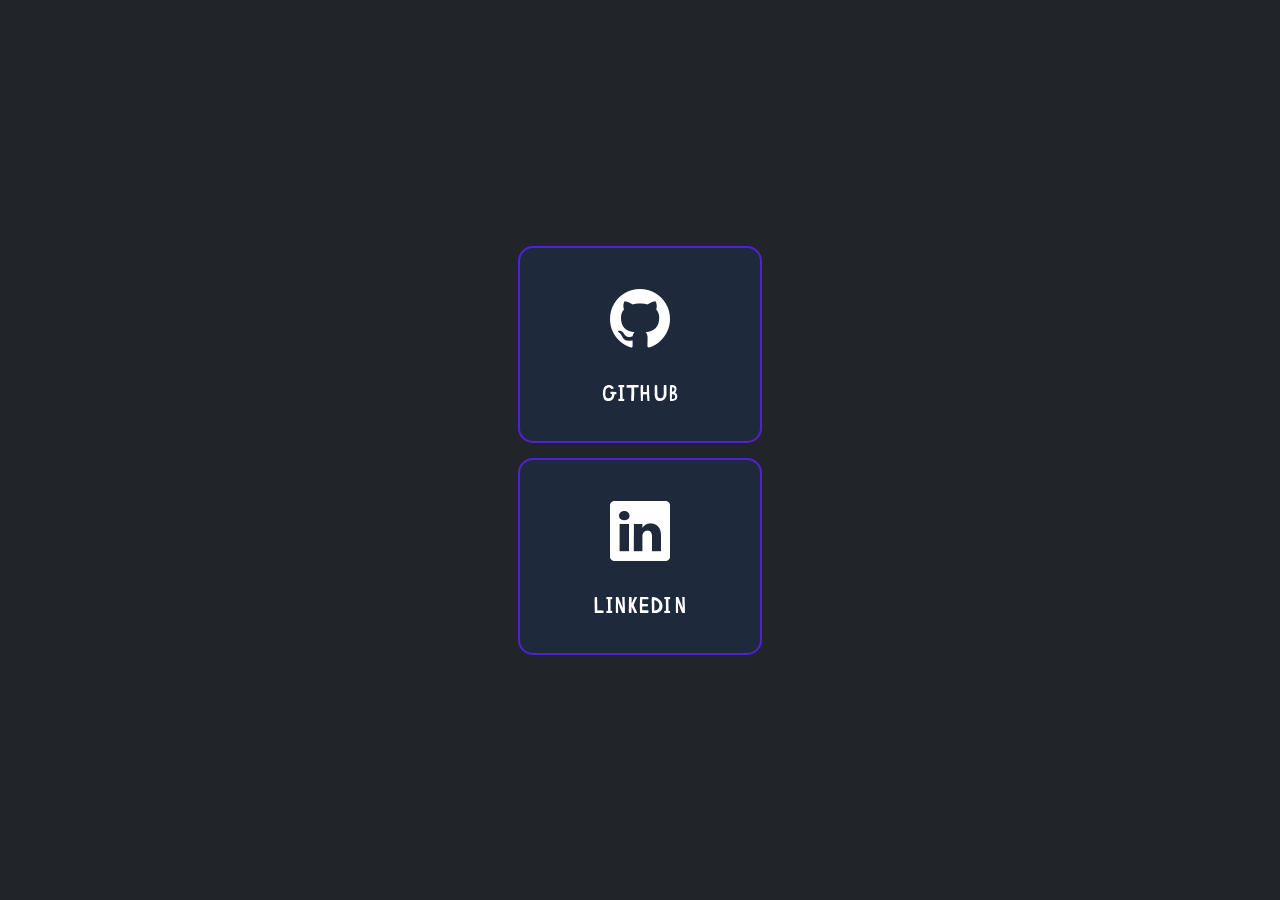
<file: links.html>
<!DOCTYPE html>
<html lang="en" data-bs-theme="dark">
<head>
    <meta charset="UTF-8">
    <meta name="viewport" content="width=device-width, initial-scale=1.0">
    <title>links</title>  
    <link href="https://cdn.jsdelivr.net/npm/bootstrap-icons@1.11.3/font/bootstrap-icons.min.css" rel="stylesheet"> 
    <link href="https://cdn.jsdelivr.net/npm/bootstrap@5.3.8/dist/css/bootstrap.min.css" rel="stylesheet" integrity="sha384-sRIl4kxILFvY47J16cr9ZwB07vP4J8+LH7qKQnuqkuIAvNWLzeN8tE5YBujZqJLB" crossorigin="anonymous">
    <link href = "https://github.com/ashhow992" rel="noopener noreferrer" target="_blank">
    <link href = "https://www.linkedin.com/in/ashton-howell" rel="noopener noreferrer" target="_blank">
    <link rel="stylesheet" href="style.css">
</head>

   <body>
    <div class="d-flex justify-content-center gap-3">
        <div class="link-buttons">
            <a href="https://github.com/ashhow992" target="_blank" rel="noopener noreferrer" class="link-button">
                <i class="bi bi-github"></i>
                GitHub
            </a>
            <a href="https://www.linkedin.com/in/ashton-howell-b15a463b3" target="_blank" rel="noopener noreferrer" class="link-button">
                <i class="bi bi-linkedin"></i>
                LinkedIn
            </a>
        </div>

    </div>
    </center>
</body>

   


</html>
</file>
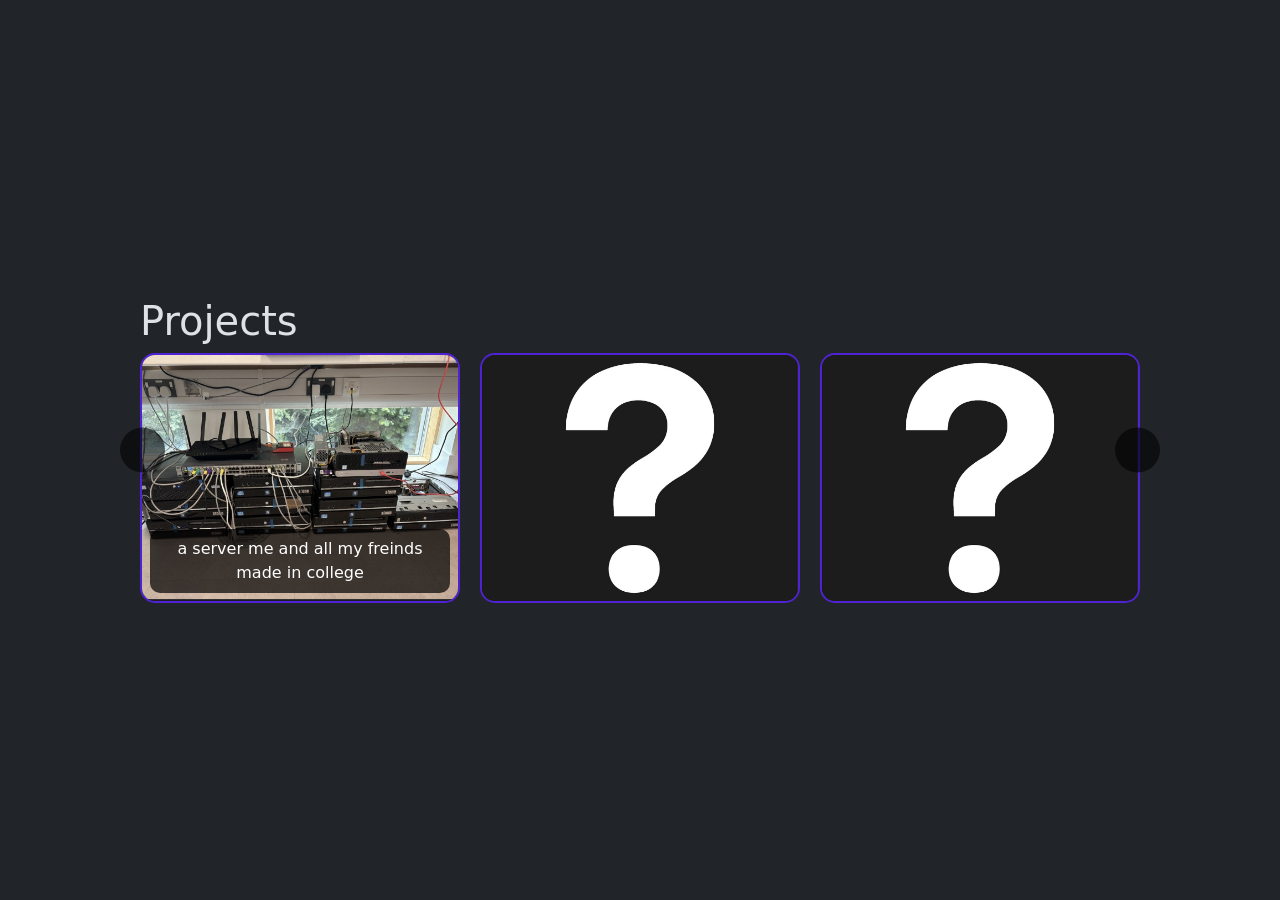
<file: projects.html>
<!DOCTYPE html>
<!-- Projects page: a sliding row of pictures of my projects -->
<html lang="en" data-bs-theme="dark">
<head>
    <meta charset="UTF-8">
    <meta name="viewport" content="width=device-width, initial-scale=1.0">
    <title>projects</title>   
    <link rel="stylesheet" href="style.css">
    <link href="https://cdn.jsdelivr.net/npm/bootstrap@5.3.8/dist/css/bootstrap.min.css" rel="stylesheet" integrity="sha384-sRIl4kxILFvY47J16cr9ZwB07vP4J8+LH7qKQnuqkuIAvNWLzeN8tE5YBujZqJLB" crossorigin="anonymous">
</head>
<body> 
    <!-- Image slider -->
    <div class="img-slider">
        <body class="d-flex flex-column justify-content-center min-vh-100"><h1>Projects</h1>

        <!-- Left arrow -->
        <button class="slider-arrow left" onclick="showImage(-1)"><i class="bi bi-chevron-left"></i></button>

        <!-- The pictures (three show at a time) -->
        <div class="slider-track" id="slider-track">
            <!-- My server, with a caption on top of the picture -->
            <div class="slide-box">
    <img src="assets/server.png" alt="My server">
    <div class="img-text">a server me and all my freinds made in college</div>
</div>
            <!-- Placeholders for future projects -->
            <img src="assets/question.png" alt="Image 1">
            <img src="assets/question.png" alt="Image 1">
            <img src="assets/question.png" alt="Image 1">
            <img src="assets/question.png" alt="Image 1">
            <img src="assets/question.png" alt="Image 1">
        </div>

         <!-- Right arrow -->
         <button class="slider-arrow right" onclick="showImage(1)"><i class="bi bi-chevron-right"></i></button>
    </div>

    <script>
    // Slides the pictures one step left (-1) or right (1) when an arrow is clicked
    function showImage(direction) {
        const track = document.getElementById("slider-track");
        const imageWidth = track.querySelector("img").offsetWidth + 20; // one picture + the gap
        track.scrollBy({ left: direction * imageWidth, behavior: "smooth" });
    }
    </script>
</body>
</html>
</file>
<file: style.css>
@font-face {
    font-family: "comic_cat";
    src: url("assets/fonts/Comic_CAT.otf") format("opentype");
}
body {
    margin: 0;
    font-family: "comic_cat", Arial, sans-serif;
   
}

/* Stops padding and borders making boxes bigger than set */
* {
    box-sizing: border-box;
}

/* ===== HOME PAGE ===== */

/* Centres everything on the screen, with the background image */
.home {
    margin: 0;
    min-height: 100vh;
    display: flex;
    flex-direction: column;
    justify-content: center;
    align-items: center;
    font-family: "comic_cat", Arial, sans-serif;
    color: white;
    background: url("background.jpg") center / cover no-repeat fixed;
}

/* Holds the intro and buttons, max 700px wide */
.main-box {
    width: 90%;
    max-width: 700px;
}

/* Big intro box */
.big-button {
    display: block;
    width: 100%;
    color: white;
    text-decoration: none;
    background: #1e293b;
    padding: 40px;
    border-radius: 20px;
    border: 2px solid #4f22d6;
    text-align: center;
    transition: 0.3s;
}

.big-button:hover {
    color: white;
    box-shadow: 0 0 20px #4f22d6;
}

/* Row of two equal-width buttons */
.small-buttons {
    display: grid;
    grid-template-columns: 1fr 1fr;
    gap: 15px;
    margin-top: 15px;
}

/* Projects / Links buttons */
.small-button {
    display: block;
    color: white;
    text-decoration: none;
    background: #1e293b;
    padding: 40px 20px;
    border-radius: 15px;
    border: 2px solid #4f22d6;
    text-align: center;
    font-size: 24px;
    transition: 0.3s;
}

.small-button:hover {
    background: #4f22d6;
    color: white;
}

/* Buttons lift up slightly when hovered */
.small-button,
.big-button {
    transition: transform 0.15s ease, background 0.3s, box-shadow 0.3s;
}

.small-button:hover,
.big-button:hover {
    transform: translateY(-2px);

}

/* ===== LINKS PAGE ===== */

/* Stacks the link buttons in the middle of the screen */
.link-buttons {
    display: grid;
    grid-template-columns: 1fr;
    gap: 15px;
    max-width: 300px;
    margin: 0 auto;
    min-height: 100vh;
    align-content: center;    
}

/* Each link button: logo above the name */
.link-button {
    display: flex;
    flex-direction: column;
    align-items: center;
    justify-content: center;
    text-align: center;
    gap: 10px;
    color: white;
    text-decoration: none;
    background: #1e293b;
    padding: 30px 20px;
    border-radius: 15px;
    border: 2px solid #4f22d6;
    font-size: 22px;
    transition: transform 0.15s ease, background 0.3s;
   
}

/* Logo size */
.link-button i {
    font-size: 60px;
    width: 200px;
    
}

.link-button:hover {
    background: #4f22d6;
    color: white;
    transform: translateY(-2px);
}

/* Back-to-home button */
.back {
    display: block;
    max-width: 300px;
    margin: 15px auto 0;
}


/* Brand colours on hover (GitHub grey, LinkedIn blue) */
.link-button:first-child:hover { background: #333; }
.link-button:last-child:hover  { background: #0a66c2; }

/* Centres a page with class="links" (not currently used) */
body.links {
    margin: 0;
    min-height: 100vh;
    display: flex;
    flex-direction: column;
    justify-content: center;
    align-items: center;
}

/* Row of cards (not currently used) */
.card-row {
    display: flex;
    flex-wrap: wrap;
    justify-content: center;
    gap: 1rem;
}

/* ===== PROJECTS SLIDER ===== */

/* Box around the slider */
.img-slider {
    position: relative;
    width: 90%;
    max-width: 1000px;
    margin: 40px auto;
}

/* Row of pictures that scrolls sideways */
.slider-track {
    display: flex;
    gap: 20px;
    overflow-x: auto;
    scroll-snap-type: x mandatory;
    scroll-behavior: smooth;
    scrollbar-width: none;
}

/* Hide the scrollbar */
.slider-track::-webkit-scrollbar {
    display: none;
}

/* Each picture: a third of the width, so three show at once */
.slider-track img {
    flex: 0 0 calc((100% - 40px) / 3);
    height: 250px;
    object-fit: cover;
    border-radius: 15px;
    border: 2px solid #4f22d6;
    scroll-snap-align: start;
}

/* Round arrow buttons on either side */
.slider-arrow {
    position: absolute;
    top: 50%;
    transform: translateY(-50%);
    z-index: 2;
    width: 45px;
    height: 45px;
    border-radius: 50%;
    border: none;
    background: rgba(0, 0, 0, 0.6);
    color: white;
    font-size: 28px;
    cursor: pointer;
}

.slider-arrow:hover {
    background: #4f22d6;
}

/* Arrow positions */
.slider-arrow.left  { left: -20px; }
.slider-arrow.right { right: -20px; }

/* Phones: one picture at a time */
@media (max-width: 700px) {
    .slider-track img {
        flex: 0 0 100%;
    }
}

/* A picture with a caption on top */
.slide-box {
    position: relative;
    flex: 0 0 calc((100% - 40px) / 3);
    scroll-snap-align: start;

}

.slide-box img {
    display: block;
    width: 100%;
    height: 250px;
    object-fit: cover;
    border-radius: 15px;
    border: 2px solid #4f22d6;

}

/* The caption box on the picture */
.img-text {
    position: absolute;
    bottom: 10px;
    left: 10px;
    right: 10px;
    background: rgba(0, 0, 0, 0.7);
    color: white;
    padding: 8px 12px;
    border-radius: 10px;
    text-align: center;

}
</file>
